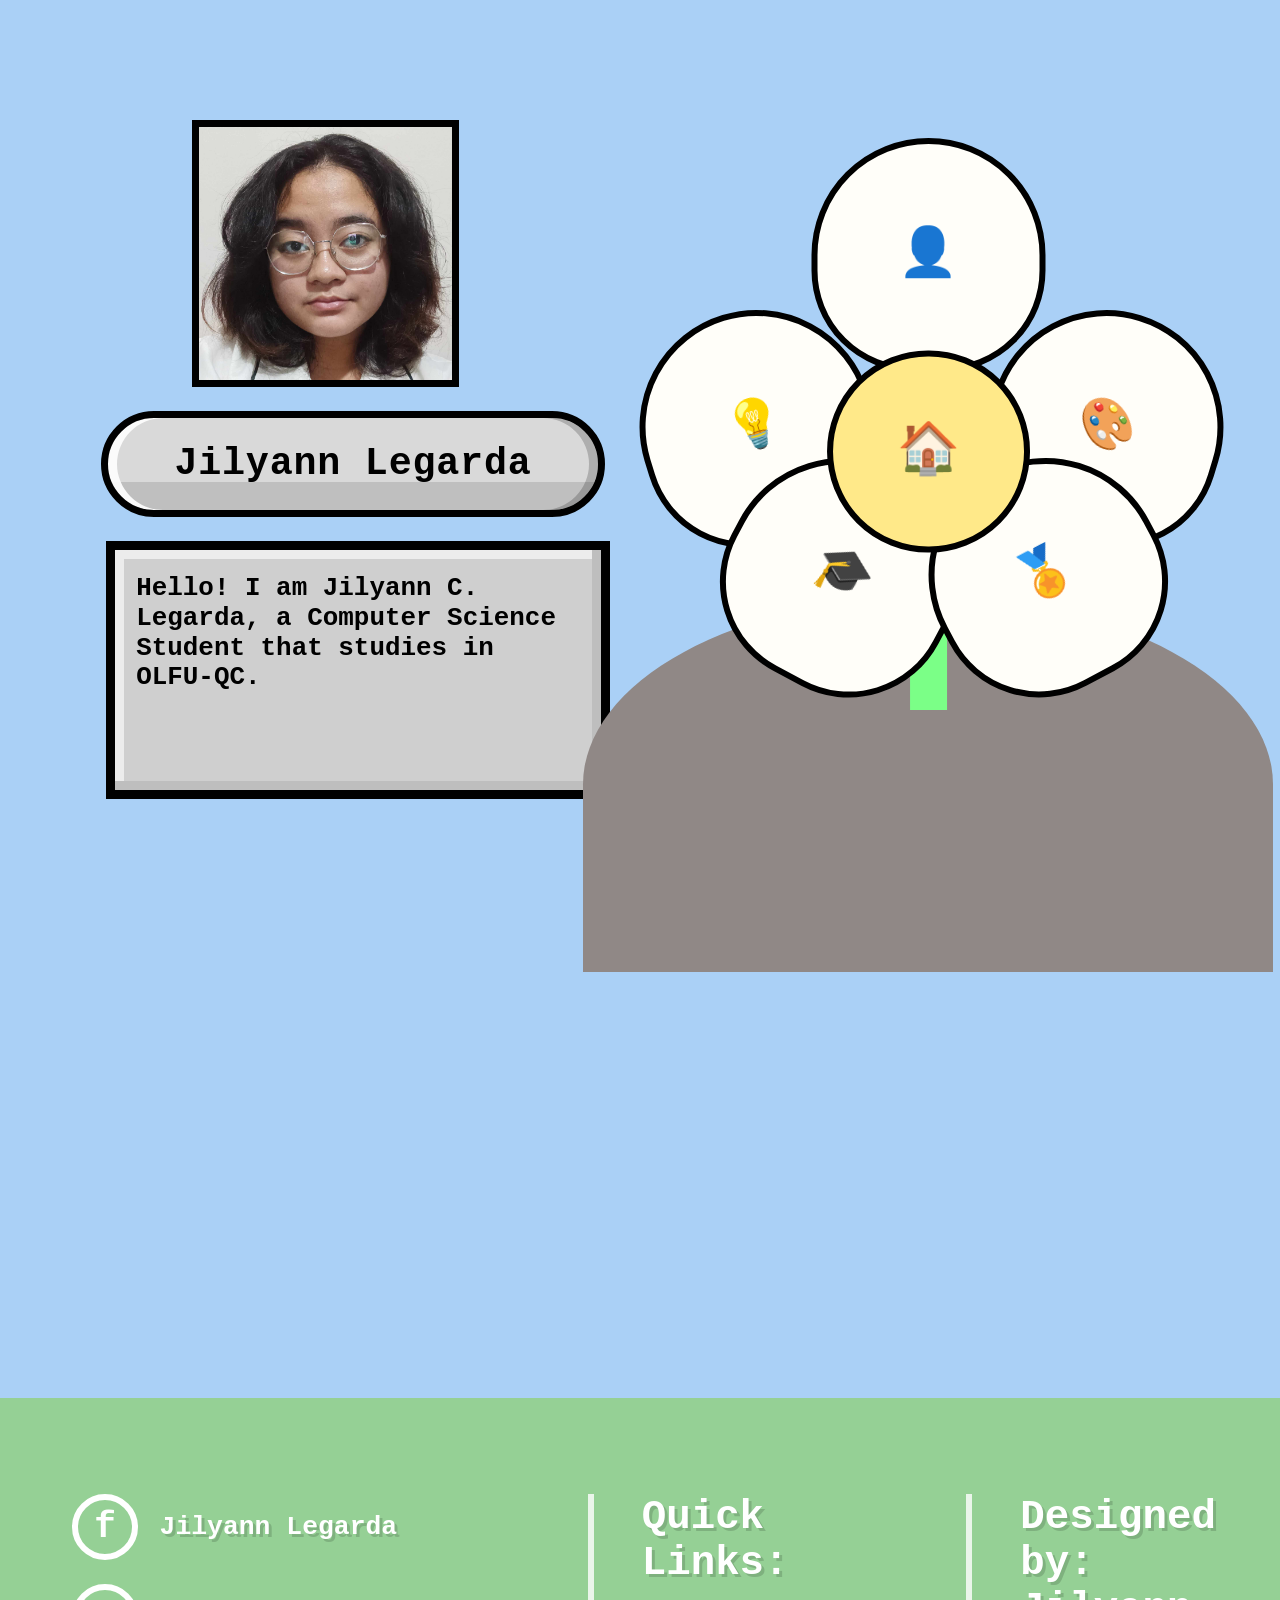
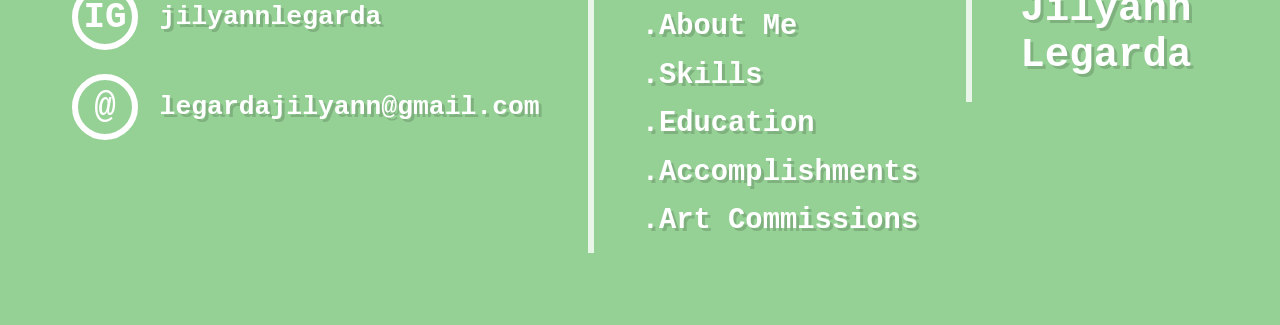
<file: portfoliowbdv/index.html>
﻿<!DOCTYPE html>
<html lang="en">
<head>
  <meta charset="UTF-8">
  <meta name="viewport" content="width=device-width, initial-scale=1.0">
  <title>Jilyann Legarda</title>
  <link rel="stylesheet" href="styles.css">
</head>
<body class="page page-home">
  <input class="screen-toggle" type="radio" name="home-screen" id="stage-start">
  <input class="screen-toggle" type="radio" name="home-screen" id="stage-water-1">
  <input class="screen-toggle" type="radio" name="home-screen" id="stage-water-2">
  <input class="screen-toggle" type="radio" name="home-screen" id="stage-water-3">
  <input class="screen-toggle" type="radio" name="home-screen" id="stage-home" checked>

  <section class="screen stage-start">
    <div class="center-screen">
      <div class="water-button pixel-panel">
        <label class="water-trigger" for="stage-water-1">Water</label>
      </div>
    </div>
  </section>

  <section class="screen stage-water-1">
    <div class="watering-scene watering-step-1">
      <div class="hill"></div>
      <div class="flower-pot-scene">
        <div class="simple-flower" aria-hidden="true">
          <div class="stem"></div>
          <div class="petal one"></div>
          <div class="petal two"></div>
          <div class="petal three"></div>
          <div class="droplet"></div>
        </div>
        <label class="stage-link" for="stage-water-2" aria-label="Water the flower again"></label>
      </div>
    </div>
  </section>

  <section class="screen stage-water-2">
    <div class="watering-scene watering-step-2">
      <div class="hill"></div>
      <div class="flower-pot-scene">
        <div class="simple-flower" aria-hidden="true">
          <div class="stem"></div>
          <div class="petal one"></div>
          <div class="petal two"></div>
          <div class="petal three"></div>
          <div class="droplet"></div>
        </div>
        <label class="stage-link" for="stage-water-3" aria-label="Water the flower again"></label>
      </div>
    </div>
  </section>

  <section class="screen stage-water-3">
    <div class="watering-scene watering-step-3">
      <div class="hill"></div>
      <div class="flower-pot-scene">
        <div class="simple-flower" aria-hidden="true">
          <div class="stem"></div>
          <div class="petal one"></div>
          <div class="petal two"></div>
          <div class="petal three"></div>
          <div class="droplet"></div>
        </div>
        <label class="stage-link" for="stage-home" aria-label="Go to the home page"></label>
      </div>
    </div>
  </section>

  <section class="screen stage-home">
    <div class="page-inner">
      <div class="main-layout">
        <div class="left-column">
          <div class="portrait-box">
            <img src="assets/02250014686.jpg" alt="Jilyann Legarda portrait">
          </div>
          <div class="name-banner rounded-label">Jilyann Legarda</div>
          <div class="text-box pixel-panel">
            Hello! I am Jilyann C. Legarda, a Computer Science Student that studies in OLFU-QC.
          </div>
        </div>

        <div class="home-flower-wrap">
          <div class="mound"></div>
          <div class="home-flower">
            <a class="petal-link petal-about" href="about.html" aria-label="About me">
              <span class="petal-symbol" aria-hidden="true">&#128100;</span>
              <span class="hover-tag tag-about">About<br>me!</span>
            </a>
            <a class="petal-link petal-skills" href="skills.html" aria-label="Skills">
              <span class="petal-symbol" aria-hidden="true">&#128161;</span>
              <span class="hover-tag tag-skills">Skills!</span>
            </a>
            <a class="petal-link petal-art" href="https://novatan.carrd.co" target="_blank" rel="noreferrer" aria-label="Art commissions">
              <span class="petal-symbol" aria-hidden="true">&#127912;</span>
              <span class="hover-tag tag-art">Art<br>Commissions!</span>
            </a>
            <a class="petal-link petal-education" href="education.html" aria-label="Education">
              <span class="petal-symbol" aria-hidden="true">&#127891;</span>
              <span class="hover-tag tag-education">Education!</span>
            </a>
            <a class="petal-link petal-accomplishments" href="accomplishments.html" aria-label="Accomplishments">
              <span class="petal-symbol" aria-hidden="true">&#127941;</span>
              <span class="hover-tag tag-accomplishments">Accomplish<br>-ments!</span>
            </a>
            <div class="center"></div>
            <div class="stem"></div>
            <a class="flower-center-link" href="index.html" aria-label="Home">
              <span class="petal-symbol home-symbol" aria-hidden="true">&#127968;</span>
            </a>
          </div>
        </div>
      </div>
    </div>

    <footer class="footer">
      <div class="footer-column">
        <div class="social-line"><span class="icon-badge">f</span> <a href="https://www.facebook.com/profile.php?id=61558465121771" target="_blank" rel="noreferrer">Jilyann Legarda</a></div>
        <div class="social-line"><span class="icon-badge">IG</span> <a href="https://www.instagram.com/jilyannlegarda/" target="_blank" rel="noreferrer">jilyannlegarda</a></div>
        <div class="social-line"><span class="icon-badge">@</span> <a href="mailto:legardajilyann@gmail.com">legardajilyann@gmail.com</a></div>
      </div>

      <div class="footer-column">
        <h2>Quick Links:</h2>
        <ul class="footer-links">
          <li><a href="about.html">.About Me</a></li>
          <li><a href="skills.html">.Skills</a></li>
          <li><a href="education.html">.Education</a></li>
          <li><a href="accomplishments.html">.Accomplishments</a></li>
          <li><a href="https://novatan.carrd.co" target="_blank" rel="noreferrer">.Art Commissions</a></li>
        </ul>
      </div>

      <div class="footer-column">
        <h2>Designed by:<br>Jilyann Legarda</h2>
      </div>
    </footer>
  </section>
</body>
</html>
</file>
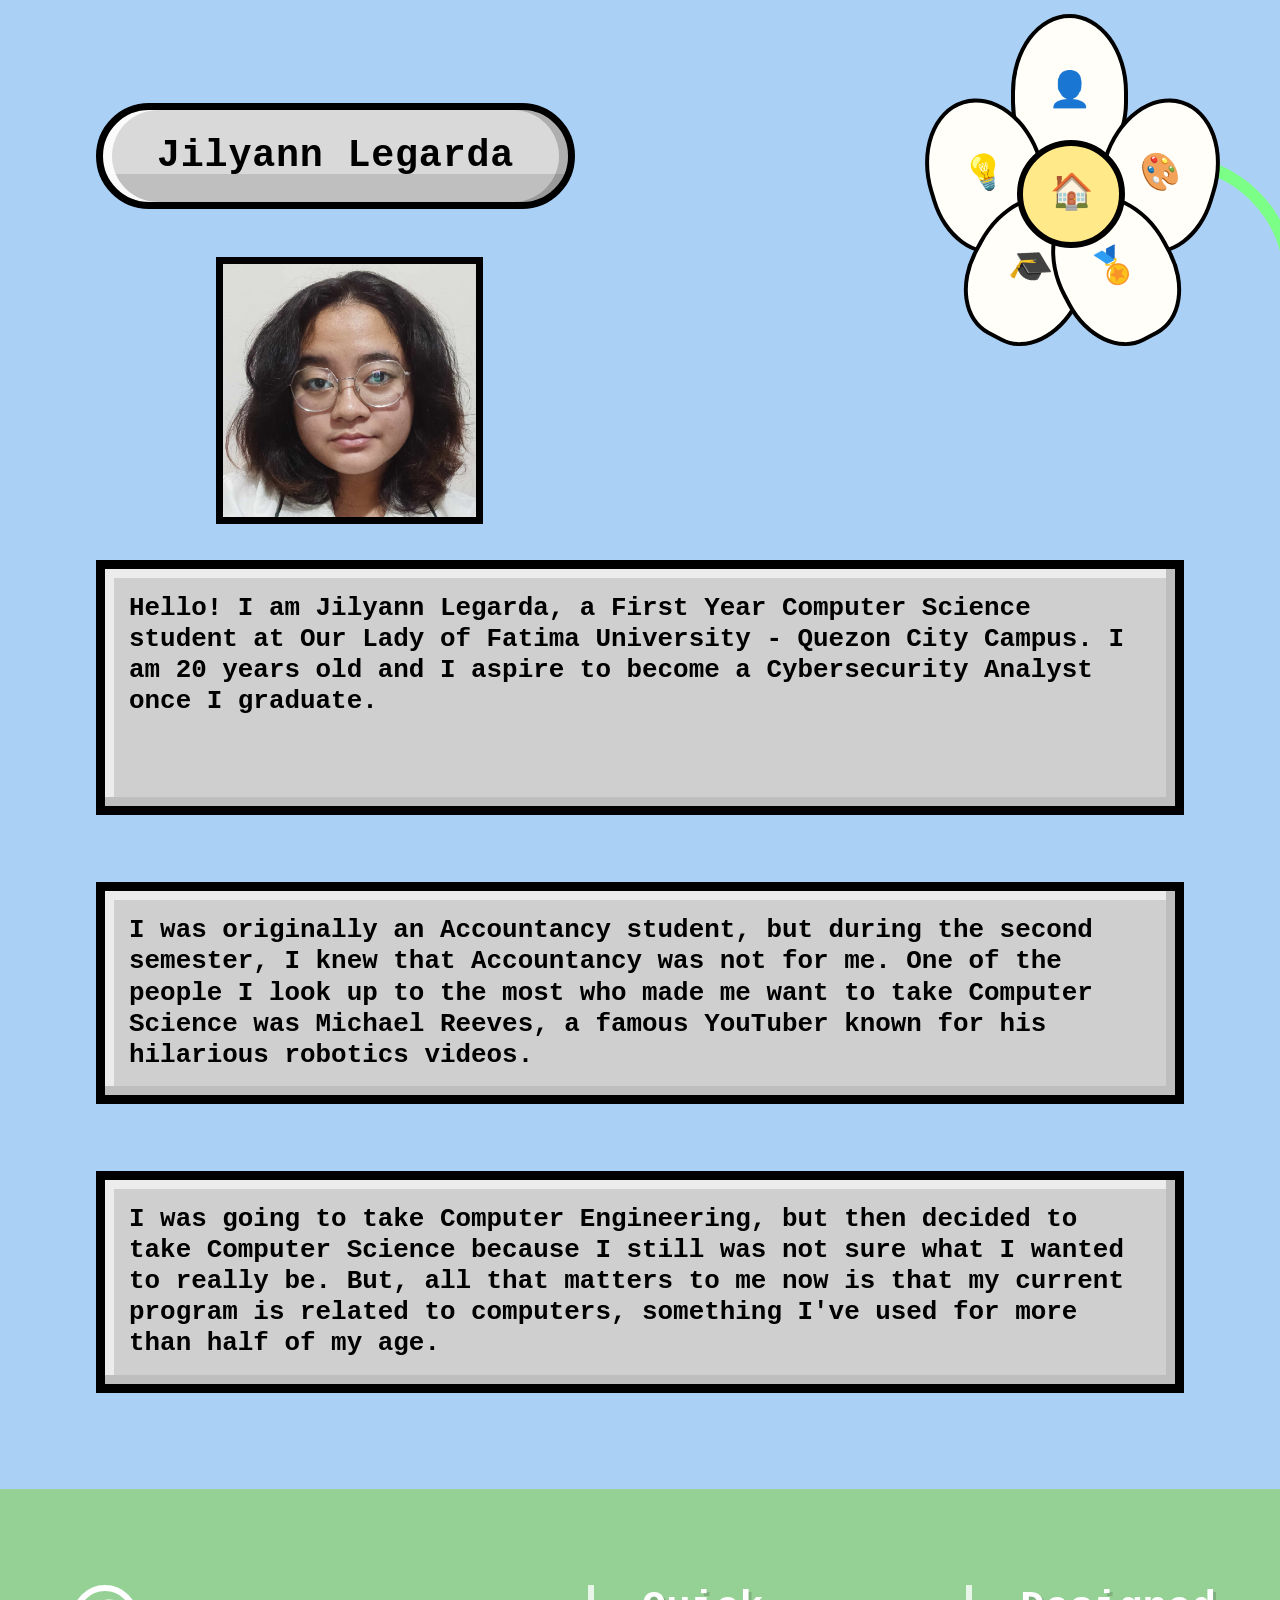
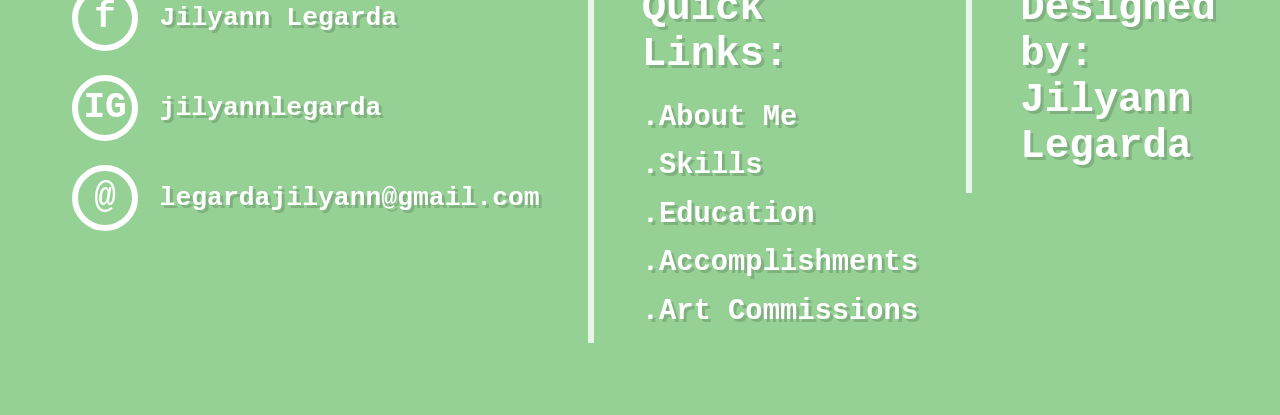
<file: portfoliowbdv/about.html>
﻿<!DOCTYPE html>
<html lang="en">
<head>
  <meta charset="UTF-8">
  <meta name="viewport" content="width=device-width, initial-scale=1.0">
  <title>About Me | Jilyann Legarda</title>
  <link rel="stylesheet" href="styles.css">
</head>
<body class="page">
  <div class="page-inner">
    <div class="mini-flower-nav" aria-label="Site navigation">
      <a class="petal-link petal-about" href="about.html" aria-label="About me"><span class="petal-symbol">&#128100;</span></a>
      <a class="petal-link petal-skills" href="skills.html" aria-label="Skills"><span class="petal-symbol">&#128161;</span></a>
      <a class="petal-link petal-art" href="https://novatan.carrd.co" target="_blank" rel="noreferrer" aria-label="Art commissions"><span class="petal-symbol">&#127912;</span></a>
      <a class="petal-link petal-education" href="education.html" aria-label="Education"><span class="petal-symbol">&#127891;</span></a>
      <a class="petal-link petal-accomplishments" href="accomplishments.html" aria-label="Accomplishments"><span class="petal-symbol">&#127941;</span></a>
      <div class="center"></div>
      <div class="stem"></div>
      <a class="flower-center-link" href="index.html" aria-label="Home"><span class="petal-symbol home-symbol">&#127968;</span></a>
    </div>

    <div class="page-title-row">
      <div class="page-title rounded-label">Jilyann Legarda</div>
    </div>

    <div class="content-row">
      <div class="about-top">
        <div class="portrait-box">
          <img src="assets/02250014686.jpg" alt="Jilyann Legarda portrait">
        </div>

        <div class="copy-box pixel-panel large">
          Hello! I am Jilyann Legarda, a First Year Computer Science student at Our Lady of Fatima University - Quezon City Campus. I am 20 years old and I aspire to become a Cybersecurity Analyst once I graduate.
        </div>

        <div class="copy-box pixel-panel">
          I was originally an Accountancy student, but during the second semester, I knew that Accountancy was not for me. One of the people I look up to the most who made me want to take Computer Science was Michael Reeves, a famous YouTuber known for his hilarious robotics videos.
        </div>

        <div class="copy-box pixel-panel">
          I was going to take Computer Engineering, but then decided to take Computer Science because I still was not sure what I wanted to really be. But, all that matters to me now is that my current program is related to computers, something I've used for more than half of my age.
        </div>
      </div>
    </div>
  </div>

  <footer class="footer">
    <div class="footer-column">
      <div class="social-line"><span class="icon-badge">f</span> <a href="https://www.facebook.com/profile.php?id=61558465121771" target="_blank" rel="noreferrer">Jilyann Legarda</a></div>
      <div class="social-line"><span class="icon-badge">IG</span> <a href="https://www.instagram.com/jilyannlegarda/" target="_blank" rel="noreferrer">jilyannlegarda</a></div>
      <div class="social-line"><span class="icon-badge">@</span> <a href="mailto:legardajilyann@gmail.com">legardajilyann@gmail.com</a></div>
    </div>

    <div class="footer-column">
      <h2>Quick Links:</h2>
      <ul class="footer-links">
        <li><a href="about.html">.About Me</a></li>
        <li><a href="skills.html">.Skills</a></li>
        <li><a href="education.html">.Education</a></li>
        <li><a href="accomplishments.html">.Accomplishments</a></li>
        <li><a href="https://novatan.carrd.co" target="_blank" rel="noreferrer">.Art Commissions</a></li>
      </ul>
    </div>

    <div class="footer-column">
      <h2>Designed by:<br>Jilyann Legarda</h2>
    </div>
  </footer>
</body>
</html>
</file>
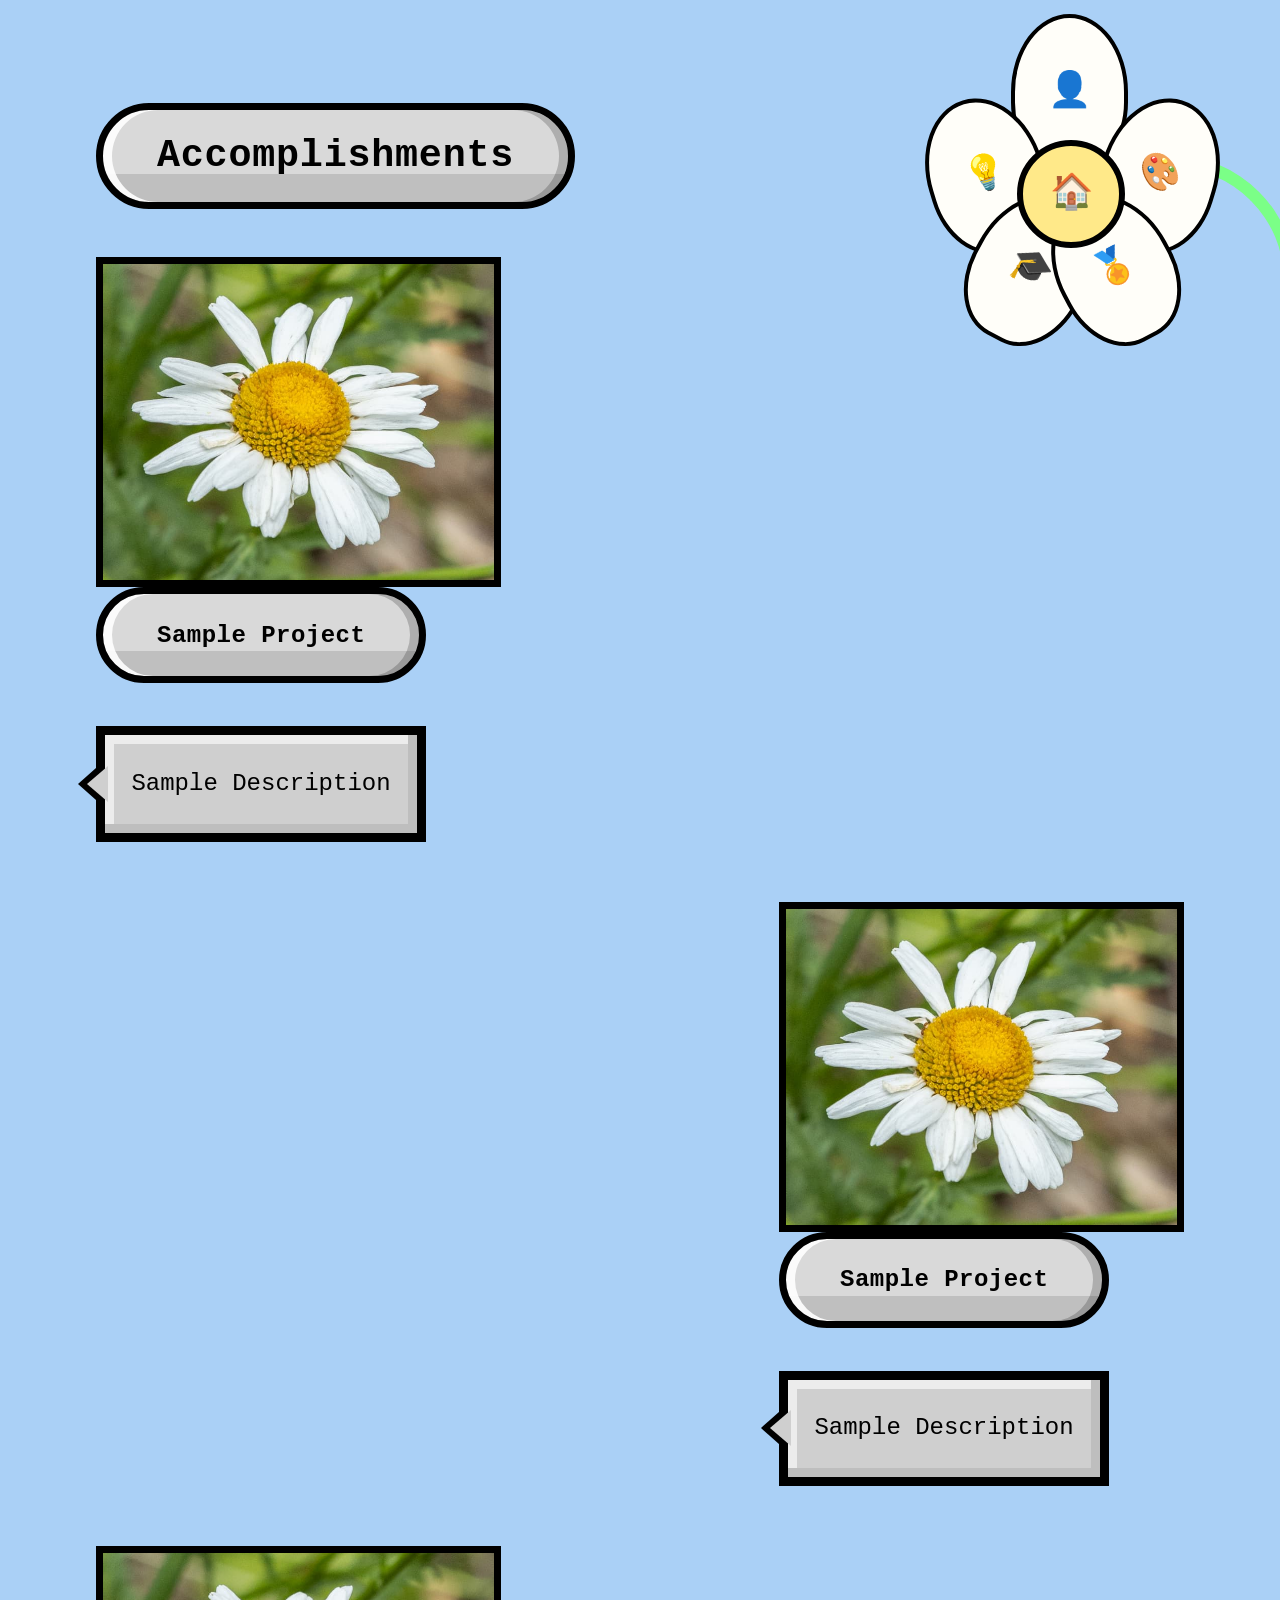
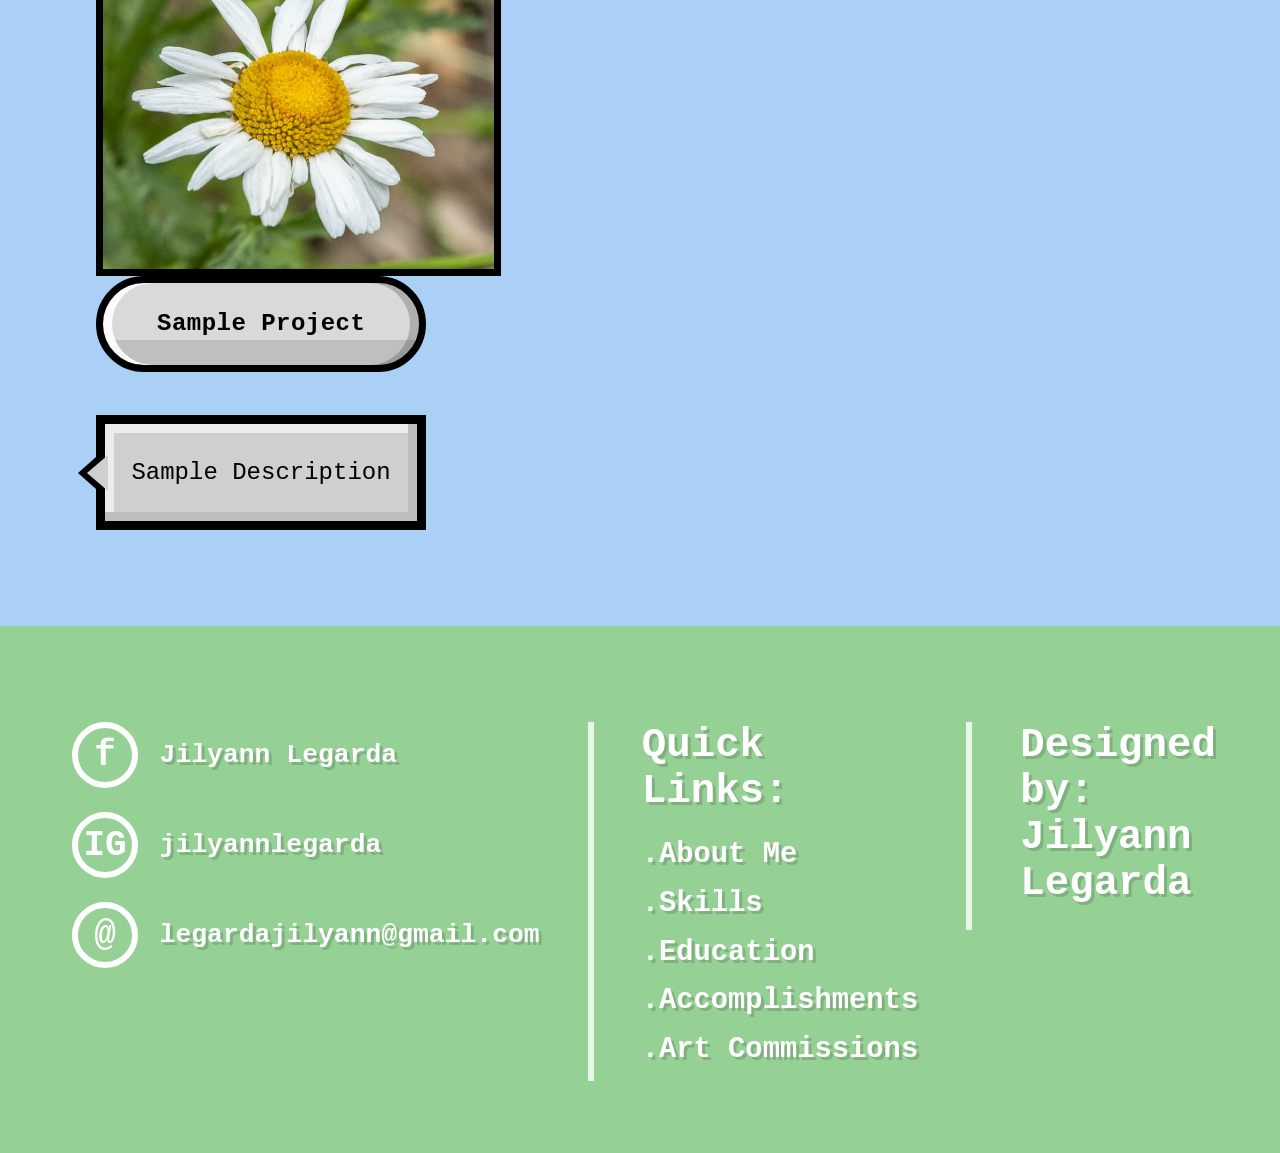
<file: portfoliowbdv/accomplishments.html>
﻿<!DOCTYPE html>
<html lang="en">
<head>
  <meta charset="UTF-8">
  <meta name="viewport" content="width=device-width, initial-scale=1.0">
  <title>Accomplishments | Jilyann Legarda</title>
  <link rel="stylesheet" href="styles.css">
</head>
<body class="page">
  <div class="page-inner">
    <div class="mini-flower-nav" aria-label="Site navigation">
      <a class="petal-link petal-about" href="about.html" aria-label="About me"><span class="petal-symbol">&#128100;</span></a>
      <a class="petal-link petal-skills" href="skills.html" aria-label="Skills"><span class="petal-symbol">&#128161;</span></a>
      <a class="petal-link petal-art" href="https://novatan.carrd.co" target="_blank" rel="noreferrer" aria-label="Art commissions"><span class="petal-symbol">&#127912;</span></a>
      <a class="petal-link petal-education" href="education.html" aria-label="Education"><span class="petal-symbol">&#127891;</span></a>
      <a class="petal-link petal-accomplishments" href="accomplishments.html" aria-label="Accomplishments"><span class="petal-symbol">&#127941;</span></a>
      <div class="center"></div>
      <div class="stem"></div>
      <a class="flower-center-link" href="index.html" aria-label="Home"><span class="petal-symbol home-symbol">&#127968;</span></a>
    </div>

    <div class="page-title-row">
      <div class="page-title rounded-label">Accomplishments</div>
    </div>

    <div class="accomplishments-stage">
      <div class="accomplishment-card accomplishment-one">
        <img src="assets/daisy.jpg" alt="Daisy photo for sample project">
        <div class="project-pill rounded-label">Sample Project</div>
        <div class="speech-box pixel-panel">Sample Description</div>
      </div>

      <div class="accomplishment-card accomplishment-two">
        <img src="assets/daisy.jpg" alt="Daisy photo for sample project">
        <div class="project-pill rounded-label">Sample Project</div>
        <div class="speech-box pixel-panel">Sample Description</div>
      </div>

      <div class="accomplishment-card accomplishment-three">
        <img src="assets/daisy.jpg" alt="Daisy photo for sample project">
        <div class="project-pill rounded-label">Sample Project</div>
        <div class="speech-box pixel-panel">Sample Description</div>
      </div>
    </div>
  </div>

  <footer class="footer">
    <div class="footer-column">
      <div class="social-line"><span class="icon-badge">f</span> <a href="https://www.facebook.com/profile.php?id=61558465121771" target="_blank" rel="noreferrer">Jilyann Legarda</a></div>
      <div class="social-line"><span class="icon-badge">IG</span> <a href="https://www.instagram.com/jilyannlegarda/" target="_blank" rel="noreferrer">jilyannlegarda</a></div>
      <div class="social-line"><span class="icon-badge">@</span> <a href="mailto:legardajilyann@gmail.com">legardajilyann@gmail.com</a></div>
    </div>

    <div class="footer-column">
      <h2>Quick Links:</h2>
      <ul class="footer-links">
        <li><a href="about.html">.About Me</a></li>
        <li><a href="skills.html">.Skills</a></li>
        <li><a href="education.html">.Education</a></li>
        <li><a href="accomplishments.html">.Accomplishments</a></li>
        <li><a href="https://novatan.carrd.co" target="_blank" rel="noreferrer">.Art Commissions</a></li>
      </ul>
    </div>

    <div class="footer-column">
      <h2>Designed by:<br>Jilyann Legarda</h2>
    </div>
  </footer>
</body>
</html>
</file>
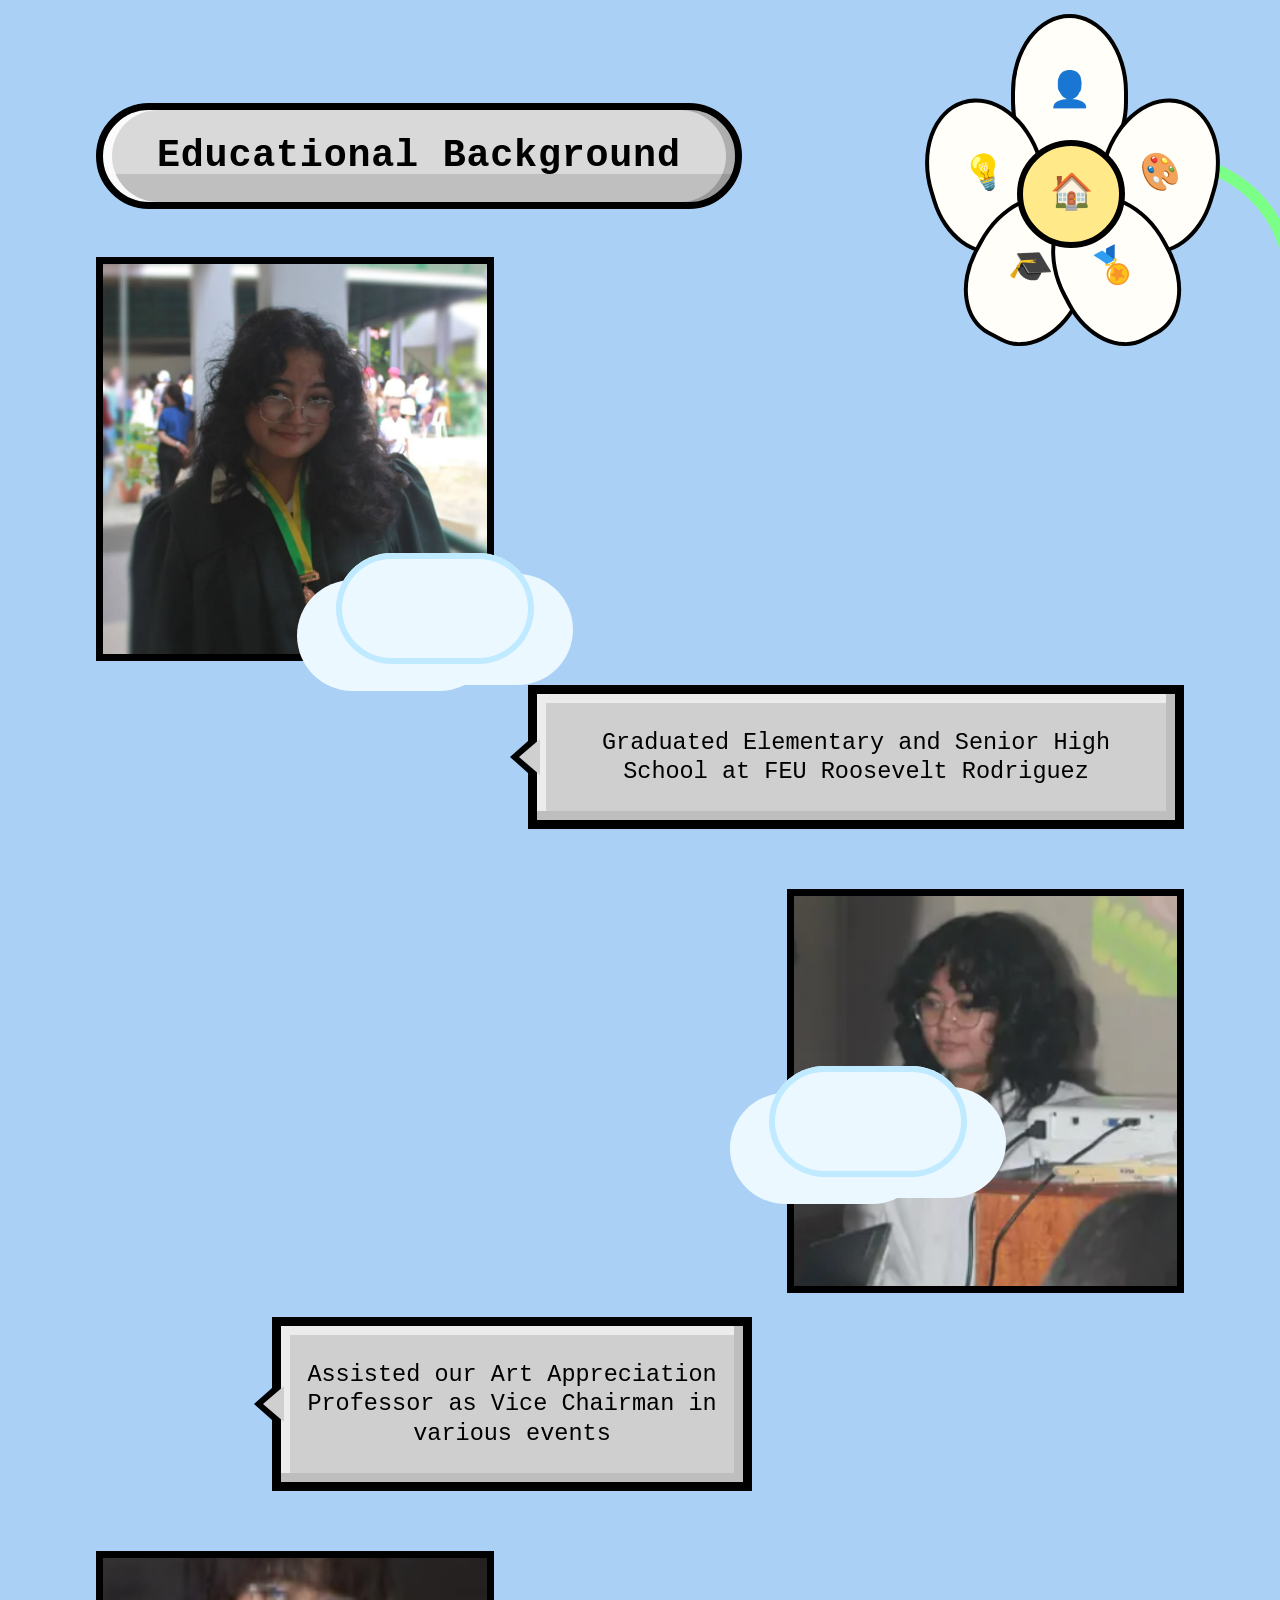
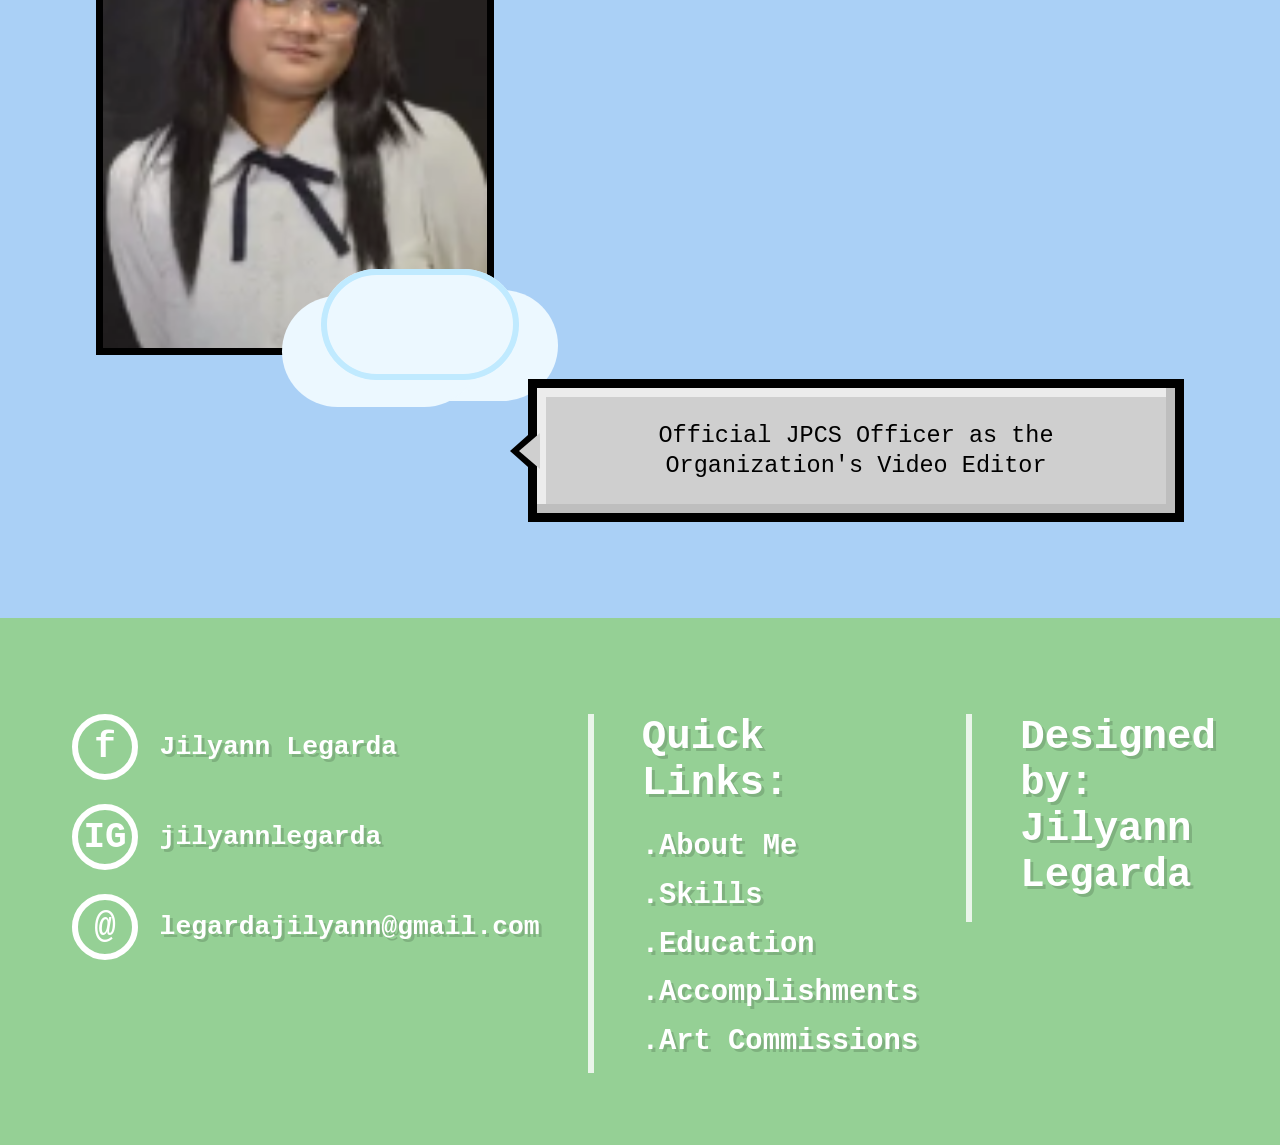
<file: portfoliowbdv/education.html>
﻿<!DOCTYPE html>
<html lang="en">
<head>
  <meta charset="UTF-8">
  <meta name="viewport" content="width=device-width, initial-scale=1.0">
  <title>Educational Background | Jilyann Legarda</title>
  <link rel="stylesheet" href="styles.css">
</head>
<body class="page">
  <div class="page-inner">
    <div class="mini-flower-nav" aria-label="Site navigation">
      <a class="petal-link petal-about" href="about.html" aria-label="About me"><span class="petal-symbol">&#128100;</span></a>
      <a class="petal-link petal-skills" href="skills.html" aria-label="Skills"><span class="petal-symbol">&#128161;</span></a>
      <a class="petal-link petal-art" href="https://novatan.carrd.co" target="_blank" rel="noreferrer" aria-label="Art commissions"><span class="petal-symbol">&#127912;</span></a>
      <a class="petal-link petal-education" href="education.html" aria-label="Education"><span class="petal-symbol">&#127891;</span></a>
      <a class="petal-link petal-accomplishments" href="accomplishments.html" aria-label="Accomplishments"><span class="petal-symbol">&#127941;</span></a>
      <div class="center"></div>
      <div class="stem"></div>
      <a class="flower-center-link" href="index.html" aria-label="Home"><span class="petal-symbol home-symbol">&#127968;</span></a>
    </div>

    <div class="page-title-row">
      <div class="page-title rounded-label">Educational Background</div>
    </div>

    <div class="education-collage">
      <div class="edu-item edu-top-left">
        <div class="photo-frame">
          <img src="assets/hsgrad.png" alt="Jilyann in graduation attire">
        </div>
        <div class="cloud" aria-hidden="true"></div>
        <div class="speech-box pixel-panel">Graduated Elementary and Senior High School at FEU Roosevelt Rodriguez</div>
      </div>

      <div class="edu-item edu-top-right">
        <div class="photo-frame">
          <img src="assets/artappchairman.png" alt="Jilyann during a presentation">
        </div>
        <div class="cloud" aria-hidden="true"></div>
        <div class="speech-box pixel-panel">Assisted our Art Appreciation Professor as Vice Chairman in various events</div>
      </div>

      <div class="edu-item edu-bottom-left">
        <div class="photo-frame">
          <img src="assets/videditor.png" alt="Jilyann portrait in white blouse">
        </div>
        <div class="cloud" aria-hidden="true"></div>
        <div class="speech-box pixel-panel">Official JPCS Officer as the Organization's Video Editor</div>
      </div>
    </div>
  </div>

  <footer class="footer">
    <div class="footer-column">
      <div class="social-line"><span class="icon-badge">f</span> <a href="https://www.facebook.com/profile.php?id=61558465121771" target="_blank" rel="noreferrer">Jilyann Legarda</a></div>
      <div class="social-line"><span class="icon-badge">IG</span> <a href="https://www.instagram.com/jilyannlegarda/" target="_blank" rel="noreferrer">jilyannlegarda</a></div>
      <div class="social-line"><span class="icon-badge">@</span> <a href="mailto:legardajilyann@gmail.com">legardajilyann@gmail.com</a></div>
    </div>

    <div class="footer-column">
      <h2>Quick Links:</h2>
      <ul class="footer-links">
        <li><a href="about.html">.About Me</a></li>
        <li><a href="skills.html">.Skills</a></li>
        <li><a href="education.html">.Education</a></li>
        <li><a href="accomplishments.html">.Accomplishments</a></li>
        <li><a href="https://novatan.carrd.co" target="_blank" rel="noreferrer">.Art Commissions</a></li>
      </ul>
    </div>

    <div class="footer-column">
      <h2>Designed by:<br>Jilyann Legarda</h2>
    </div>
  </footer>
</body>
</html>
</file>
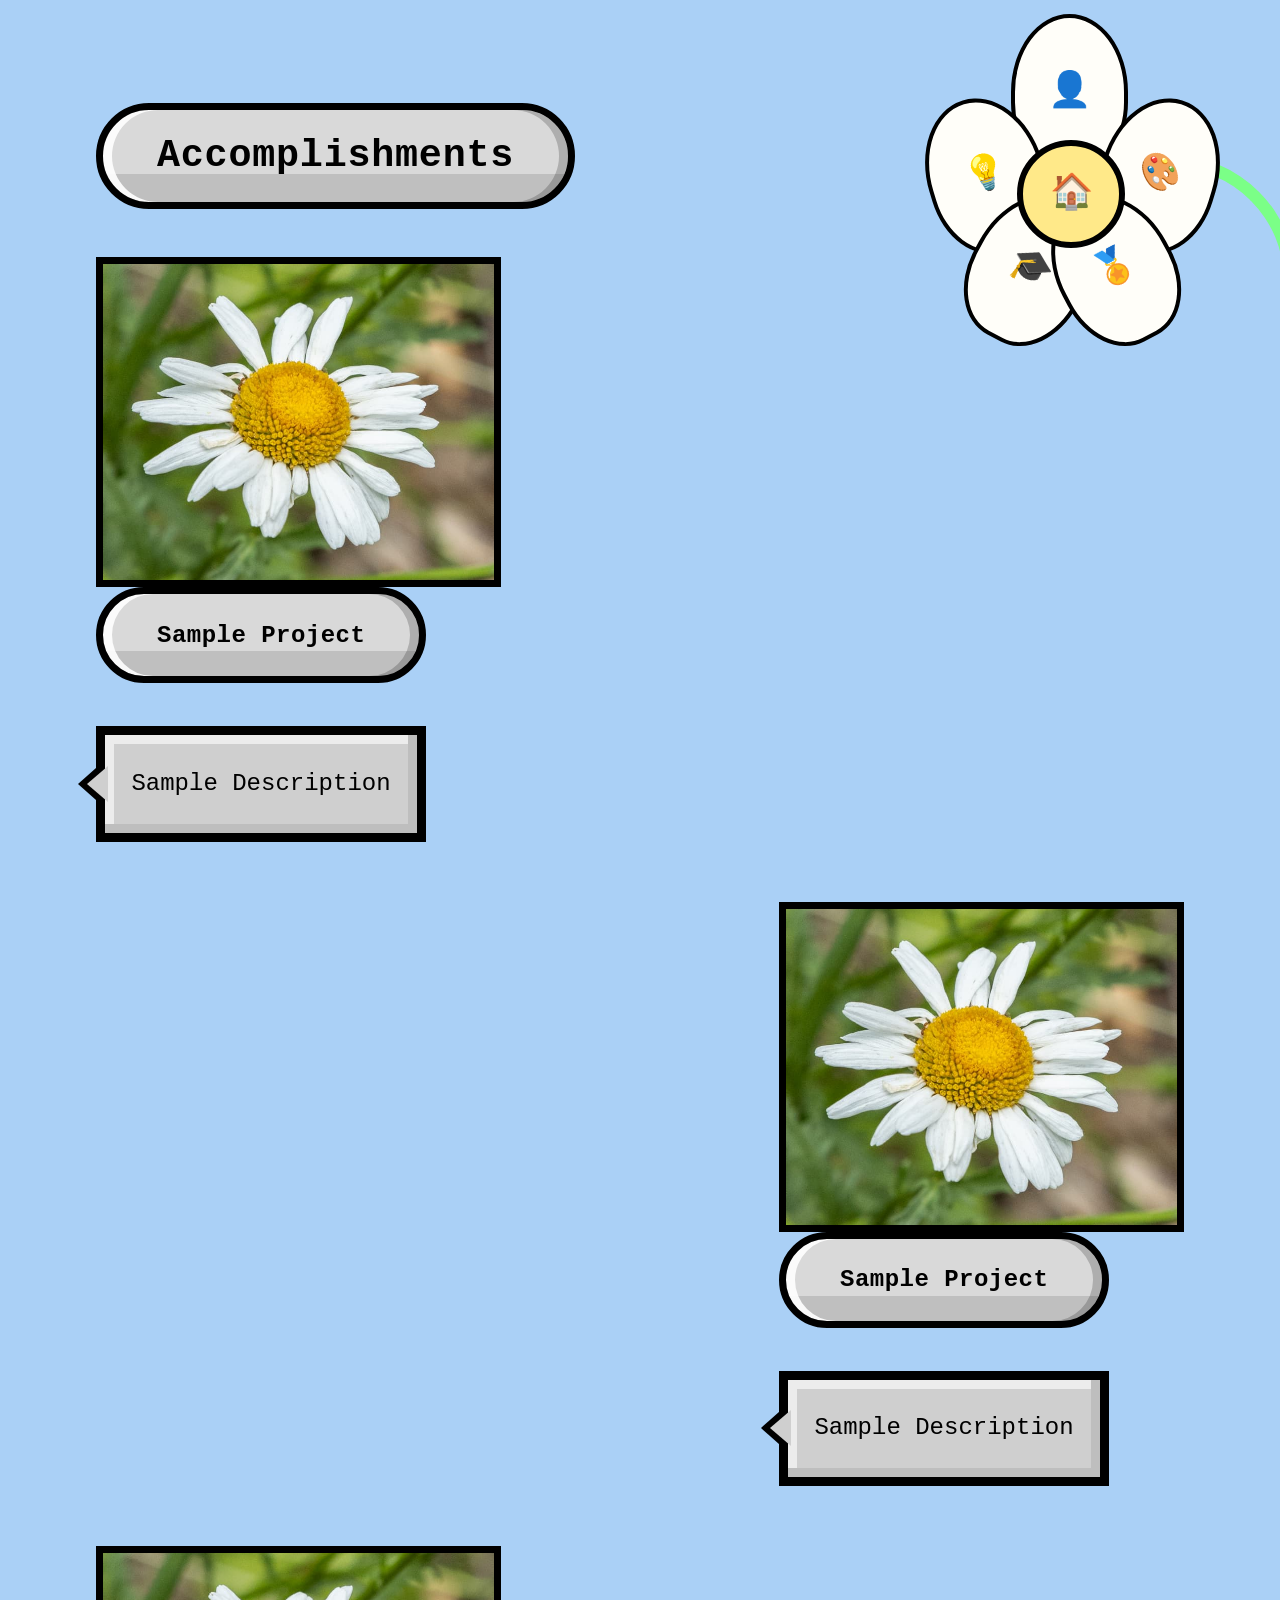
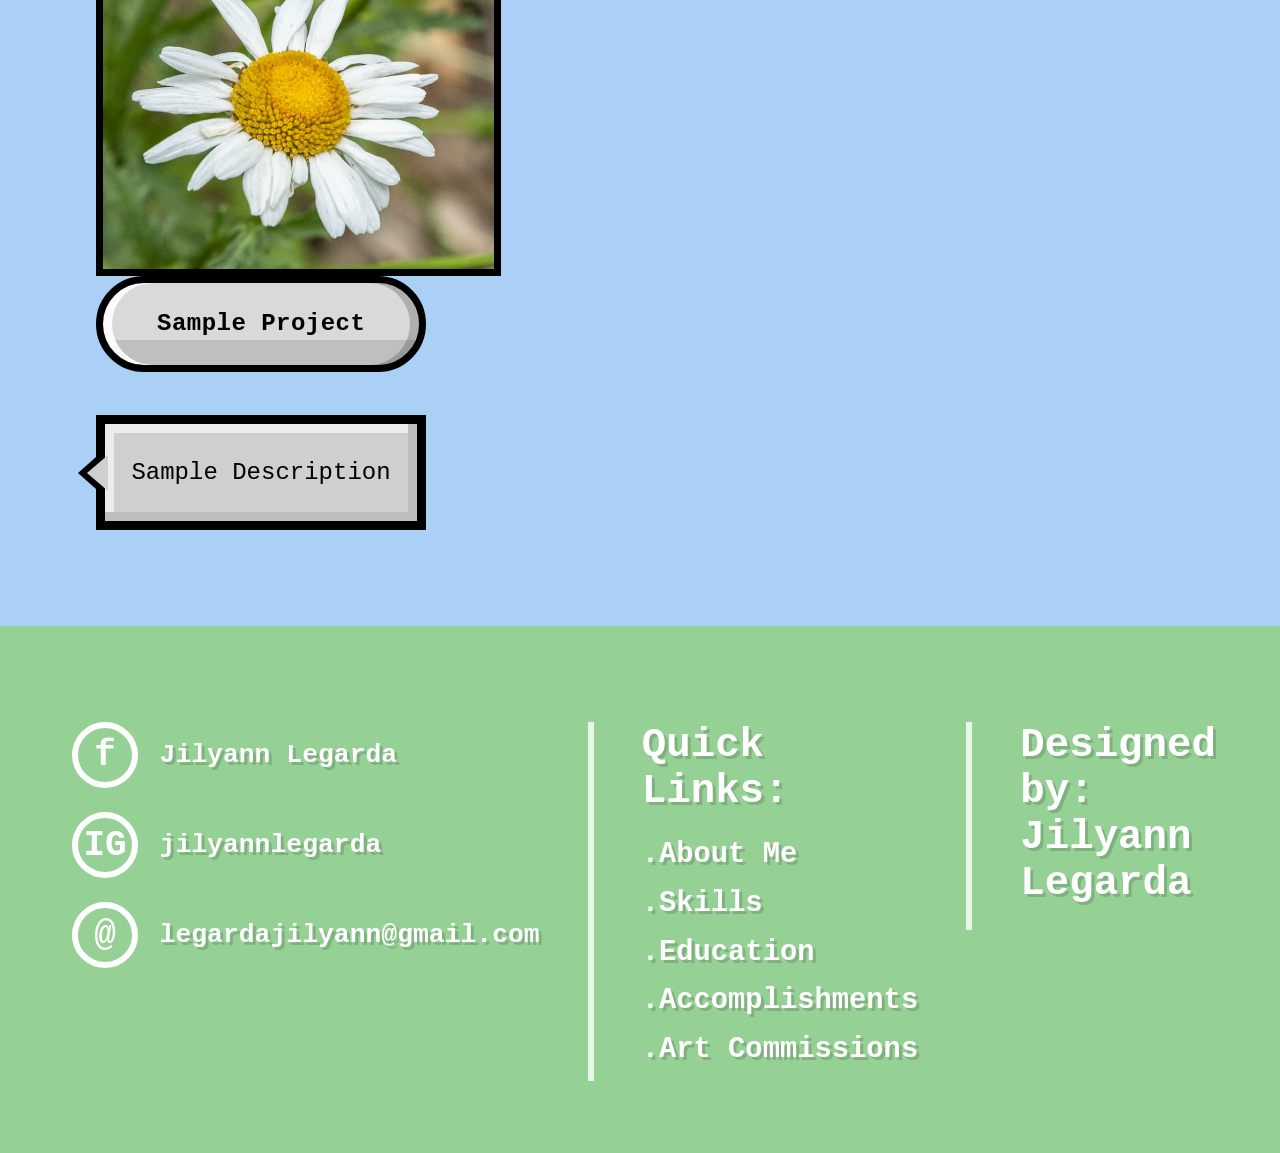
<file: portfoliowbdv/projects.html>
<!DOCTYPE html>
<html lang="en">
<head>
  <meta charset="UTF-8">
  <meta http-equiv="refresh" content="0; url=accomplishments.html">
  <meta name="viewport" content="width=device-width, initial-scale=1.0">
  <title>Redirecting...</title>
</head>
<body>
  <p>Redirecting to accomplishments page...</p>
</body>
</html>
</file>
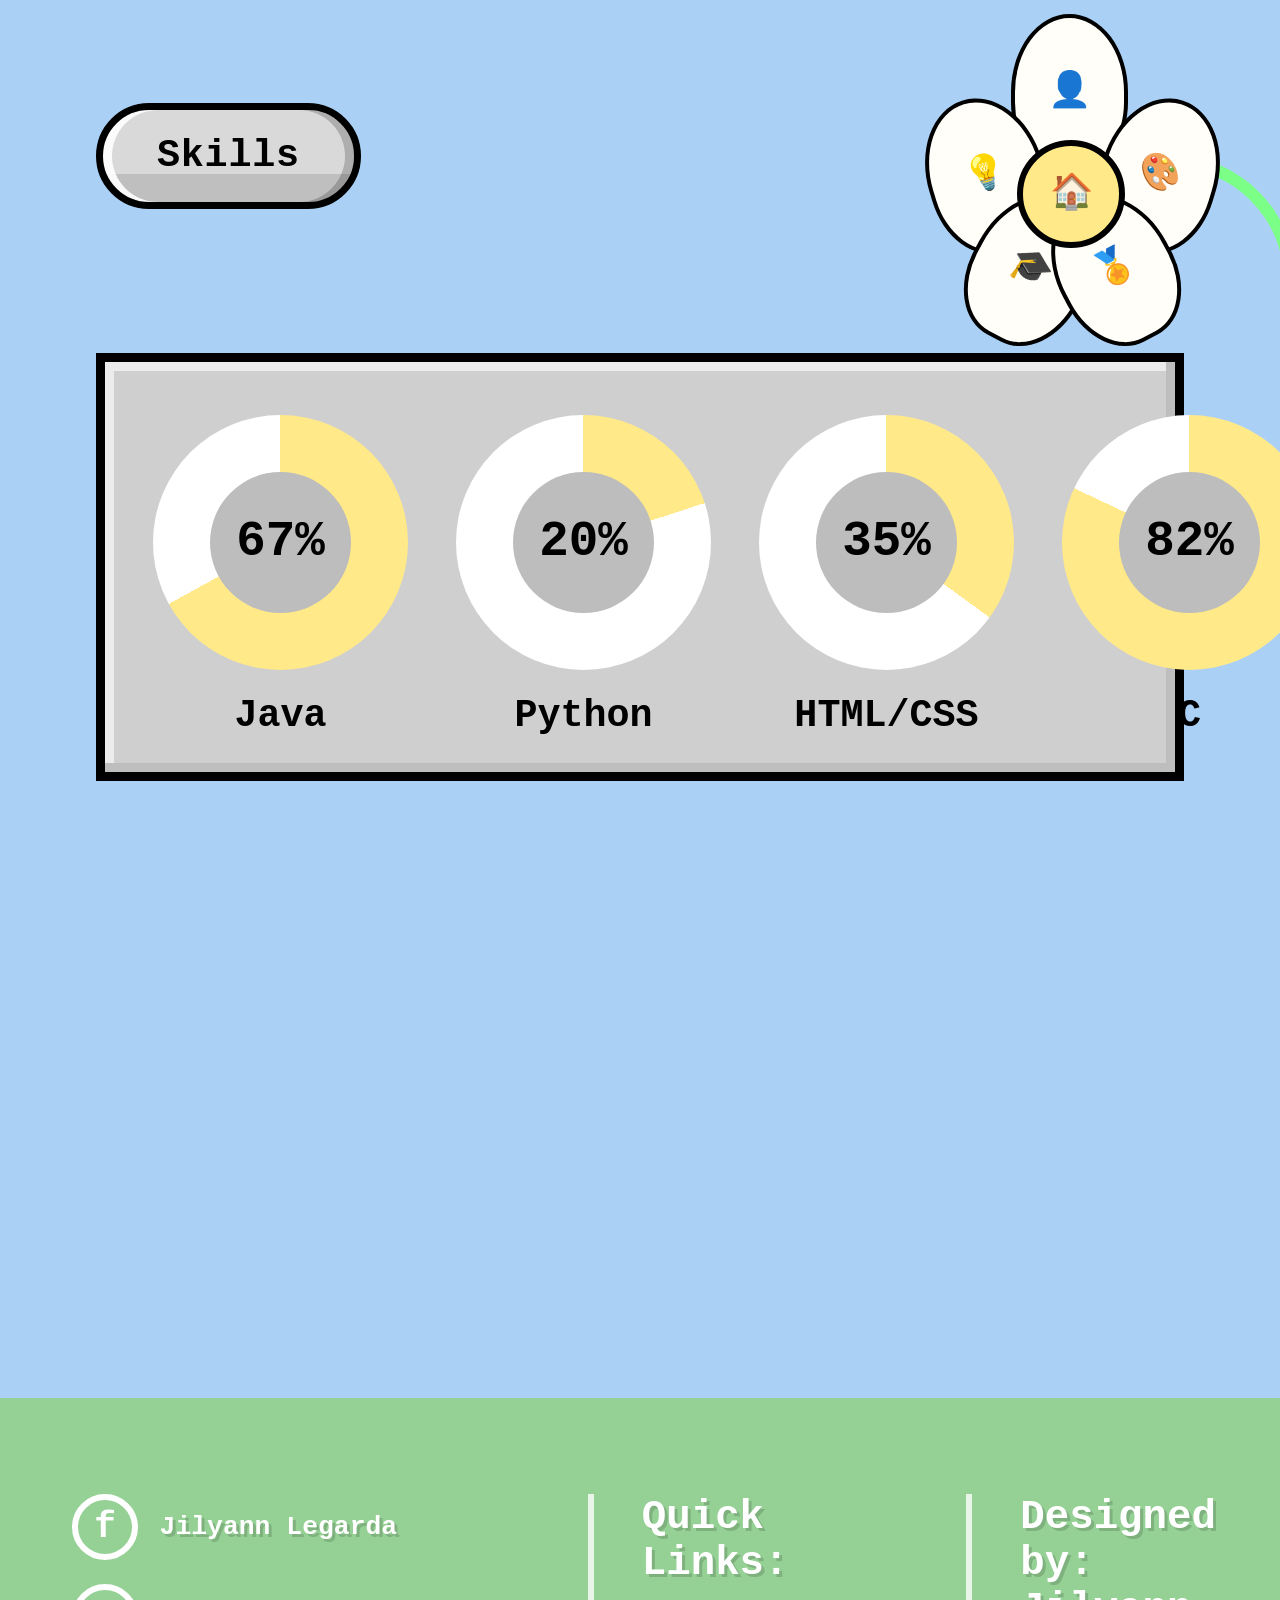
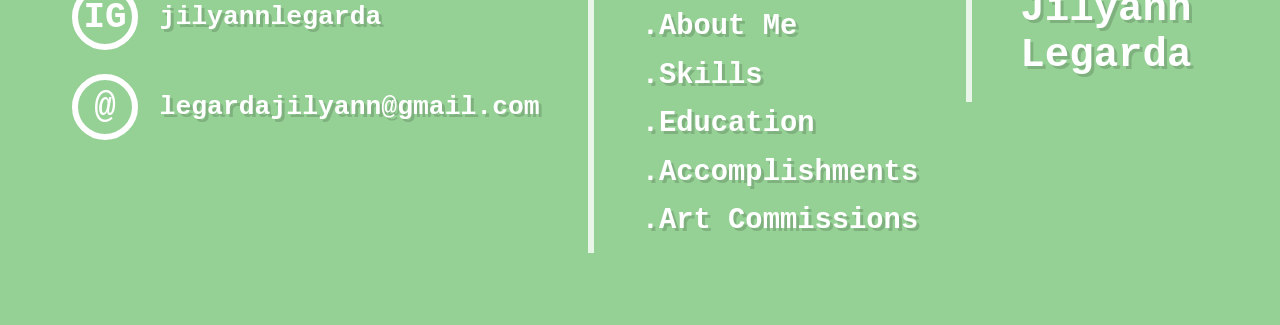
<file: portfoliowbdv/skills.html>
﻿<!DOCTYPE html>
<html lang="en">
<head>
  <meta charset="UTF-8">
  <meta name="viewport" content="width=device-width, initial-scale=1.0">
  <title>Skills | Jilyann Legarda</title>
  <link rel="stylesheet" href="styles.css">
</head>
<body class="page">
  <div class="page-inner">
    <div class="mini-flower-nav" aria-label="Site navigation">
      <a class="petal-link petal-about" href="about.html" aria-label="About me"><span class="petal-symbol">&#128100;</span></a>
      <a class="petal-link petal-skills" href="skills.html" aria-label="Skills"><span class="petal-symbol">&#128161;</span></a>
      <a class="petal-link petal-art" href="https://novatan.carrd.co" target="_blank" rel="noreferrer" aria-label="Art commissions"><span class="petal-symbol">&#127912;</span></a>
      <a class="petal-link petal-education" href="education.html" aria-label="Education"><span class="petal-symbol">&#127891;</span></a>
      <a class="petal-link petal-accomplishments" href="accomplishments.html" aria-label="Accomplishments"><span class="petal-symbol">&#127941;</span></a>
      <div class="center"></div>
      <div class="stem"></div>
      <a class="flower-center-link" href="index.html" aria-label="Home"><span class="petal-symbol home-symbol">&#127968;</span></a>
    </div>

    <div class="page-title-row">
      <div class="page-title rounded-label">Skills</div>
    </div>

    <div class="skills-board pixel-panel">
      <div class="skill-ring-grid">
        <div class="skill-card">
          <div class="skill-ring" style="--value: 67;">
            <span>67%</span>
          </div>
          <div class="skill-name">Java</div>
        </div>

        <div class="skill-card">
          <div class="skill-ring" style="--value: 20;">
            <span>20%</span>
          </div>
          <div class="skill-name">Python</div>
        </div>

        <div class="skill-card">
          <div class="skill-ring" style="--value: 35;">
            <span>35%</span>
          </div>
          <div class="skill-name">HTML/CSS</div>
        </div>

        <div class="skill-card">
          <div class="skill-ring" style="--value: 82;">
            <span>82%</span>
          </div>
          <div class="skill-name">C</div>
        </div>
      </div>
    </div>
  </div>

  <footer class="footer">
    <div class="footer-column">
      <div class="social-line"><span class="icon-badge">f</span> <a href="https://www.facebook.com/profile.php?id=61558465121771" target="_blank" rel="noreferrer">Jilyann Legarda</a></div>
      <div class="social-line"><span class="icon-badge">IG</span> <a href="https://www.instagram.com/jilyannlegarda/" target="_blank" rel="noreferrer">jilyannlegarda</a></div>
      <div class="social-line"><span class="icon-badge">@</span> <a href="mailto:legardajilyann@gmail.com">legardajilyann@gmail.com</a></div>
    </div>

    <div class="footer-column">
      <h2>Quick Links:</h2>
      <ul class="footer-links">
        <li><a href="about.html">.About Me</a></li>
        <li><a href="skills.html">.Skills</a></li>
        <li><a href="education.html">.Education</a></li>
        <li><a href="accomplishments.html">.Accomplishments</a></li>
        <li><a href="https://novatan.carrd.co" target="_blank" rel="noreferrer">.Art Commissions</a></li>
      </ul>
    </div>

    <div class="footer-column">
      <h2>Designed by:<br>Jilyann Legarda</h2>
    </div>
  </footer>
</body>
</html>
</file>
<file: portfoliowbdv/styles.css>
:root {
  --sky: #aad0f6;
  --grass: #95d095;
  --soil: #908886;
  --panel: #cfcfcf;
  --panel-shadow: #8a8a8a;
  --flower: #fffef9;
  --flower-center: #ffe989;
  --stem: #7bff87;
  --water: #54bdf7;
  --ink: #000000;
  --white: #ffffff;
  --can: #ffc96f;
  --vine: #3f3b97;
  --leaf: #39d42a;
}

* {
  box-sizing: border-box;
}

html {
  scroll-behavior: smooth;
}

body {
  margin: 0;
  min-height: 100vh;
  color: var(--ink);
  background: linear-gradient(to bottom, var(--sky) 0 82%, var(--grass) 82% 100%);
  font-family: "Courier New", monospace;
}

@media (min-width: 900px) {
  body {
    zoom: 1.5;
  }
}

.page-home {
  background: var(--sky);
}

img {
  max-width: 100%;
  display: block;
}

a {
  color: inherit;
  text-decoration: none;
}

.page {
  position: relative;
}

.page-home {
  min-height: 100vh;
}

.page-inner {
  position: relative;
  min-height: 100vh;
  padding: 2rem 2rem 0;
}

.screen-toggle {
  position: absolute;
  opacity: 0;
  pointer-events: none;
}

.screen {
  display: none;
  min-height: 100vh;
}

#stage-start:checked ~ .stage-start,
#stage-water-1:checked ~ .stage-water-1,
#stage-water-2:checked ~ .stage-water-2,
#stage-water-3:checked ~ .stage-water-3,
#stage-home:checked ~ .stage-home {
  display: block;
}

.center-screen {
  position: relative;
  min-height: 100vh;
}

.water-button {
  position: absolute;
  inset: 0;
  margin: auto;
  width: min(350px, calc(100vw - 4rem));
  height: 140px;
}

.pixel-panel {
  background: var(--panel);
  border: 6px solid var(--ink);
  box-shadow: inset -6px -6px 0 0 #bebebe, inset 6px 6px 0 0 #ececec;
}

.rounded-label {
  display: inline-flex;
  align-items: center;
  justify-content: center;
  padding: 1rem 2.25rem;
  min-height: 64px;
  font-size: clamp(1rem, 2vw, 1.65rem);
  font-weight: 700;
  letter-spacing: 0.02em;
  text-align: center;
  background: linear-gradient(to bottom, #d9d9d9 0 70%, #bfbfbf 70% 100%);
  border: 5px solid var(--ink);
  border-radius: 999px;
  box-shadow: inset 6px 0 0 rgba(255, 255, 255, 0.9), inset -6px 0 0 rgba(0, 0, 0, 0.2);
}

.water-button .water-trigger {
  width: 100%;
  height: 100%;
  cursor: pointer;
  border-radius: 0;
  box-shadow: none;
  font-size: clamp(1.2rem, 2vw, 1.8rem);
}

.watering-scene {
  position: relative;
  min-height: 100vh;
  background: #8ea7bf;
}

.watering-scene .hill {
  position: absolute;
  left: 50%;
  bottom: -8vw;
  width: min(55vw, 580px);
  height: min(28vw, 290px);
  background: var(--soil);
  border-radius: 50% 50% 0 0;
  transform: translateX(-50%);
}

.flower-pot-scene {
  position: absolute;
  inset: 0;
  display: flex;
  align-items: center;
  justify-content: center;
}

.simple-flower {
  position: relative;
  width: min(50vw, 400px);
  aspect-ratio: 1 / 1;
}

.simple-flower .stem {
  position: absolute;
  left: 57%;
  bottom: 18%;
  width: 13%;
  height: 48%;
  border: 12px solid var(--stem);
  border-left: 0;
  border-bottom: 0;
  border-radius: 0 120px 0 0;
  transform: translateX(-50%) rotate(10deg);
}

.simple-flower .petal {
  position: absolute;
  background: rgba(255, 255, 255, 0.72);
  width: 36%;
  height: 36%;
  border-radius: 60% 60% 55% 55%;
  transform-origin: bottom center;
}

.simple-flower .petal.one {
  left: 16%;
  top: 19%;
  transform: rotate(-28deg);
}

.simple-flower .petal.two {
  left: 31%;
  top: 16%;
}

.simple-flower .petal.three {
  left: 30%;
  top: 31%;
  transform: rotate(72deg);
}

.simple-flower .droplet {
  position: absolute;
  top: 18%;
  left: 21%;
  width: 12%;
  height: 18%;
  background: linear-gradient(to bottom, #7fd4ff, var(--water));
  border-radius: 50% 50% 60% 60%;
  clip-path: polygon(50% 0, 100% 62%, 75% 100%, 25% 100%, 0 62%);
}

.watering-step-1 .simple-flower {
  transform: scale(0.92);
}

.watering-step-2 .simple-flower {
  transform: scale(1);
}

.watering-step-3 .simple-flower {
  transform: scale(1.08);
}

.watering-step-2 .droplet,
.watering-step-3 .droplet {
  display: block;
}

.watering-step-1 .droplet {
  display: none;
}

.stage-link {
  position: absolute;
  inset: 0;
  cursor: pointer;
}

.main-layout {
  display: grid;
  grid-template-columns: 1fr 1.15fr;
  gap: 2rem;
  align-items: start;
  min-height: calc(100vh - 6rem);
  padding-top: 3rem;
}

.left-column {
  padding-left: 1rem;
}

.portrait-box {
  width: min(100%, 178px);
  border: 5px solid var(--ink);
  background: var(--white);
  margin-left: 5rem;
}

.portrait-box img {
  width: 100%;
  aspect-ratio: 1 / 1;
  object-fit: cover;
}

.name-banner {
  margin: 1rem 0 1rem 1.2rem;
  width: min(100%, 340px);
}

.text-box {
  width: min(100%, 340px);
  min-height: 172px;
  margin-left: 1.4rem;
  padding: 1rem 0.9rem;
  font-size: clamp(0.85rem, 1.35vw, 1.15rem);
  line-height: 1.15;
  font-weight: 700;
}

.home-flower-wrap {
  position: relative;
  min-height: 520px;
}

.mound {
  position: absolute;
  bottom: -3rem;
  left: 50%;
  width: min(38vw, 460px);
  height: min(20vw, 250px);
  background: var(--soil);
  border-radius: 50% 50% 0 0;
  transform: translateX(-50%);
}

.home-flower {
  position: absolute;
  top: 1rem;
  left: 50%;
  width: min(34vw, 410px);
  height: min(34vw, 410px);
  transform: translateX(-50%);
}

.home-flower .center {
  position: absolute;
  left: 50%;
  top: 50%;
  width: 33%;
  height: 33%;
  border-radius: 50%;
  background: var(--flower-center);
  border: 4px solid var(--ink);
  transform: translate(-50%, -50%);
  z-index: 4;
}

.home-flower .stem {
  position: absolute;
  left: 50%;
  top: 66%;
  width: 6%;
  height: 26%;
  background: var(--stem);
  transform: translateX(-50%);
}

.petal-link,
.petal-static {
  position: absolute;
  width: 38%;
  height: 38%;
  background: var(--flower);
  border: 4px solid var(--ink);
  border-radius: 60% 60% 52% 52%;
  z-index: 3;
}

.petal-link:hover .hover-tag,
.petal-link:focus-visible .hover-tag {
  opacity: 1;
}

.petal-about {
  left: 31%;
  top: -1%;
}

.petal-skills {
  left: 3%;
  top: 27%;
  transform: rotate(-17deg);
}

.petal-art {
  right: 2%;
  top: 27%;
  transform: rotate(17deg);
}

.petal-education {
  left: 17%;
  bottom: 11%;
  transform: rotate(28deg);
}

.petal-accomplishments {
  right: 12%;
  bottom: 11%;
  transform: rotate(-28deg);
}

.petal-symbol {
  position: absolute;
  inset: 0;
  margin: auto;
  display: grid;
  place-items: center;
  width: 52%;
  height: 52%;
  font-size: 2rem;
  line-height: 1;
}

.home-symbol {
  width: 100%;
  height: 100%;
  font-size: 2.1rem;
}

.hover-tag {
  position: absolute;
  min-width: 130px;
  padding: 1rem 1rem 0.8rem;
  font-size: 0.95rem;
  text-align: center;
  background: var(--panel);
  border: 5px solid var(--ink);
  box-shadow: inset -5px -5px 0 0 #bfbfbf, inset 5px 5px 0 0 #ececec;
  opacity: 0;
  transition: opacity 0.2s ease;
  z-index: 2;
}

.tag-about {
  left: 28%;
  top: 27%;
}

.tag-skills {
  left: 12%;
  top: 50%;
}

.tag-education {
  left: 18%;
  bottom: 7%;
}

.tag-accomplishments {
  right: 0;
  bottom: 0;
}

.tag-art {
  right: 1%;
  top: 49%;
}

.flower-center-link {
  position: absolute;
  left: 50%;
  top: 50%;
  width: 33%;
  height: 33%;
  transform: translate(-50%, -50%);
  z-index: 5;
  display: grid;
  place-items: center;
}

.mini-flower-nav {
  position: absolute;
  right: 1.2rem;
  top: 0.6rem;
  width: 240px;
  height: 240px;
  z-index: 10;
}

.mini-flower-nav .center {
  position: absolute;
  left: 50%;
  top: 50%;
  width: 72px;
  height: 72px;
  margin: -36px;
  border-radius: 50%;
  background: var(--flower-center);
  border: 4px solid var(--ink);
  z-index: 4;
}

.mini-flower-nav .stem {
  position: absolute;
  right: -30px;
  top: 94px;
  width: 100px;
  height: 84px;
  border-right: 8px solid var(--stem);
  border-top: 8px solid var(--stem);
  border-radius: 0 90px 0 0;
  z-index: 1;
}

.mini-flower-nav .petal-link,
.mini-flower-nav .petal-static {
  width: 78px;
  height: 104px;
  border-width: 3px;
}

.mini-flower-nav .petal-about {
  left: 80px;
  top: 0;
}

.mini-flower-nav .petal-skills {
  left: 24px;
  top: 55px;
}

.mini-flower-nav .petal-art {
  right: 22px;
  top: 55px;
}

.mini-flower-nav .petal-education {
  left: 54px;
  top: 118px;
}

.mini-flower-nav .petal-accomplishments {
  right: 52px;
  top: 118px;
}

.mini-flower-nav .petal-symbol {
  width: 46px;
  height: 46px;
  font-size: 1.45rem;
}

.mini-flower-nav .flower-center-link {
  width: 72px;
  height: 72px;
  margin: 0;
}

.page-title {
  margin: 2.3rem 0 2rem 2rem;
}

.content-row {
  position: relative;
  padding: 0 2rem 2rem;
}

.about-top {
  display: grid;
  grid-template-columns: 1fr;
  gap: 1.5rem;
  align-items: start;
  max-width: 820px;
}

.copy-box {
  padding: 1rem;
  font-size: clamp(0.95rem, 1.35vw, 1.2rem);
  line-height: 1.2;
  font-weight: 700;
}

.copy-box.large {
  min-height: 170px;
}

.copy-box + .copy-box {
  margin-top: 1.3rem;
}

.footer {
  display: grid;
  grid-template-columns: 1.2fr 0.95fr 1fr;
  gap: 2rem;
  align-items: start;
  padding: 4rem 3rem 3rem;
  margin-top: 2rem;
  border-top: 0;
  color: var(--white);
  background: var(--grass);
}

.footer h2,
.footer p,
.footer a,
.footer li {
  color: var(--white);
  text-shadow: 2px 2px 0 rgba(0, 0, 0, 0.15);
}

.footer a:hover,
.footer a:focus-visible {
  text-decoration: underline;
}

.footer h2 {
  margin: 0 0 1rem;
  font-size: clamp(1rem, 2.2vw, 1.7rem);
}

.footer-list,
.footer-links {
  list-style: none;
  padding: 0;
  margin: 0;
}

.footer-list li,
.footer-links li {
  margin-bottom: 0.65rem;
  font-size: clamp(0.85rem, 1.6vw, 1.2rem);
  font-weight: 700;
}

.footer-column + .footer-column {
  border-left: 4px solid rgba(255, 255, 255, 0.8);
  padding-left: 2rem;
}

.icon-badge {
  display: inline-flex;
  align-items: center;
  justify-content: center;
  width: 44px;
  height: 44px;
  margin-right: 0.9rem;
  border: 4px solid var(--white);
  border-radius: 50%;
  font-size: 1.5rem;
  font-weight: 700;
}

.social-line {
  display: flex;
  align-items: center;
  margin-bottom: 1rem;
  font-size: clamp(0.85rem, 1.6vw, 1.1rem);
  font-weight: 700;
}

.skills-board {
  margin: 4rem 2rem 0;
  padding: 2.2rem 2rem 1.4rem;
}

.skill-ring-grid {
  display: grid;
  grid-template-columns: repeat(4, 1fr);
  gap: 2rem;
  text-align: center;
}

.skill-card {
  display: grid;
  gap: 1rem;
  justify-items: center;
}

.skill-ring {
  width: 170px;
  height: 170px;
  border-radius: 50%;
  background: conic-gradient(var(--flower-center) 0 calc(var(--value) * 1%), var(--white) 0 100%);
  position: relative;
}

.skill-ring::before {
  content: "";
  position: absolute;
  inset: 38px;
  background: #bdbdbd;
  border-radius: 50%;
}

.skill-ring span {
  position: absolute;
  inset: 0;
  display: grid;
  place-items: center;
  font-size: 2.05rem;
  font-weight: 700;
  z-index: 1;
}

.skill-name {
  font-size: clamp(1rem, 2vw, 1.7rem);
  font-weight: 700;
}

.accomplishments-stage {
  display: grid;
  gap: 2.5rem;
  padding: 0 2rem 2rem;
}

.accomplishment-card {
  width: 270px;
  position: static;
}

.accomplishment-card img {
  width: 100%;
  height: 220px;
  border: 5px solid var(--ink);
  object-fit: cover;
}

.project-pill {
  display: inline-flex;
  margin-bottom: 1rem;
  font-size: 1rem;
}

.speech-box {
  display: inline-block;
  min-width: 220px;
  padding: 1.4rem 1rem;
  font-size: 1rem;
  line-height: 1.25;
  text-align: center;
  position: relative;
}

.speech-box::before {
  content: "";
  position: absolute;
  left: -18px;
  top: 50%;
  width: 0;
  height: 0;
  border-top: 16px solid transparent;
  border-bottom: 16px solid transparent;
  border-right: 18px solid var(--ink);
  transform: translateY(-50%);
}

.speech-box::after {
  content: "";
  position: absolute;
  left: -12px;
  top: 50%;
  width: 0;
  height: 0;
  border-top: 12px solid transparent;
  border-bottom: 12px solid transparent;
  border-right: 14px solid var(--panel);
  transform: translateY(-50%);
}

.accomplishment-one {
  margin-right: auto;
}

.accomplishment-one .speech-box {
  margin-top: 0.8rem;
}

.accomplishment-two {
  margin-left: auto;
}

.accomplishment-two .speech-box {
  margin-top: 0.8rem;
}

.accomplishment-three {
  margin-right: auto;
}

.accomplishment-three .speech-box {
  margin-top: 0.8rem;
}

.education-collage {
  display: grid;
  gap: 2.5rem;
  padding: 0 2rem 2rem;
}

.photo-frame {
  width: 265px;
  border: 5px solid var(--ink);
  background: var(--white);
}

.photo-frame img {
  width: 100%;
  height: 260px;
  object-fit: cover;
}

.cloud {
  position: absolute;
  width: 132px;
  height: 74px;
  background: #ecf8ff;
  border-radius: 40px;
  box-shadow: -26px 18px 0 0 #ecf8ff, 26px 14px 0 0 #ecf8ff, 0 0 0 4px #c0eaff inset;
}

.edu-item {
  position: relative;
  display: grid;
  gap: 1rem;
  width: min(100%, 760px);
}

.edu-item .speech-box {
  min-width: 300px;
  font-size: 0.98rem;
}

.edu-top-left {
  margin-right: auto;
}

.edu-top-left .speech-box {
  margin-left: 18rem;
}

.edu-top-left .cloud {
  left: 160px;
  bottom: 110px;
}

.edu-top-right {
  margin-left: auto;
  width: min(100%, 760px);
  display: grid;
  justify-items: end;
}

.edu-top-right .speech-box {
  margin-right: 18rem;
  max-width: 320px;
}

.edu-top-right .cloud {
  right: 145px;
  top: 118px;
}

.edu-bottom-left {
  margin-right: auto;
}

.edu-bottom-left .speech-box {
  margin-left: 18rem;
}

.edu-bottom-left .cloud {
  left: 150px;
  bottom: 95px;
}

.page-title-row {
  display: flex;
  justify-content: flex-start;
}

.external-link {
  display: inline-flex;
}

@media (max-width: 1100px) {
  .main-layout {
    grid-template-columns: 1fr;
    gap: 1rem;
  }

  .left-column {
    padding-left: 0;
  }

  .portrait-box {
    margin-left: 1rem;
  }

  .home-flower-wrap {
    min-height: 460px;
  }

  .mini-flower-nav {
    position: static;
    margin: 0 0 1rem auto;
  }

  .skill-ring-grid {
    grid-template-columns: repeat(2, 1fr);
  }

  .footer {
    grid-template-columns: 1fr;
  }

  .footer-column + .footer-column {
    border-left: 0;
    padding-left: 0;
  }

  .accomplishments-stage,
  .education-collage {
    min-height: auto;
  }

  .accomplishment-card,
  .edu-item {
    position: static;
    width: 100%;
    margin-bottom: 2rem;
  }

  .accomplishment-card .speech-box,
  .edu-item .speech-box {
    position: static;
    margin-top: 1rem;
    margin-left: 0;
    margin-right: 0;
  }

  .cloud {
    display: none;
  }
}

@media (max-width: 720px) {
  .page-inner,
  .content-row,
  .accomplishments-stage,
  .education-collage {
    padding-left: 1rem;
    padding-right: 1rem;
  }

  .name-banner,
  .text-box,
  .page-title {
    margin-left: 0;
  }

  .portrait-box {
    margin-left: 0;
  }

  .home-flower {
    width: min(72vw, 350px);
    height: min(72vw, 350px);
  }

  .home-flower-wrap {
    min-height: 360px;
  }

  .mound {
    width: 78vw;
    height: 40vw;
  }

  .mini-flower-nav {
    width: 200px;
    height: 200px;
  }

  .mini-flower-nav .petal-link,
  .mini-flower-nav .petal-static {
    width: 64px;
    height: 88px;
  }

  .skills-board {
    margin-left: 1rem;
    margin-right: 1rem;
  }

  .skill-ring-grid {
    grid-template-columns: 1fr;
  }

  .skill-ring {
    width: 150px;
    height: 150px;
  }
}
</file>
